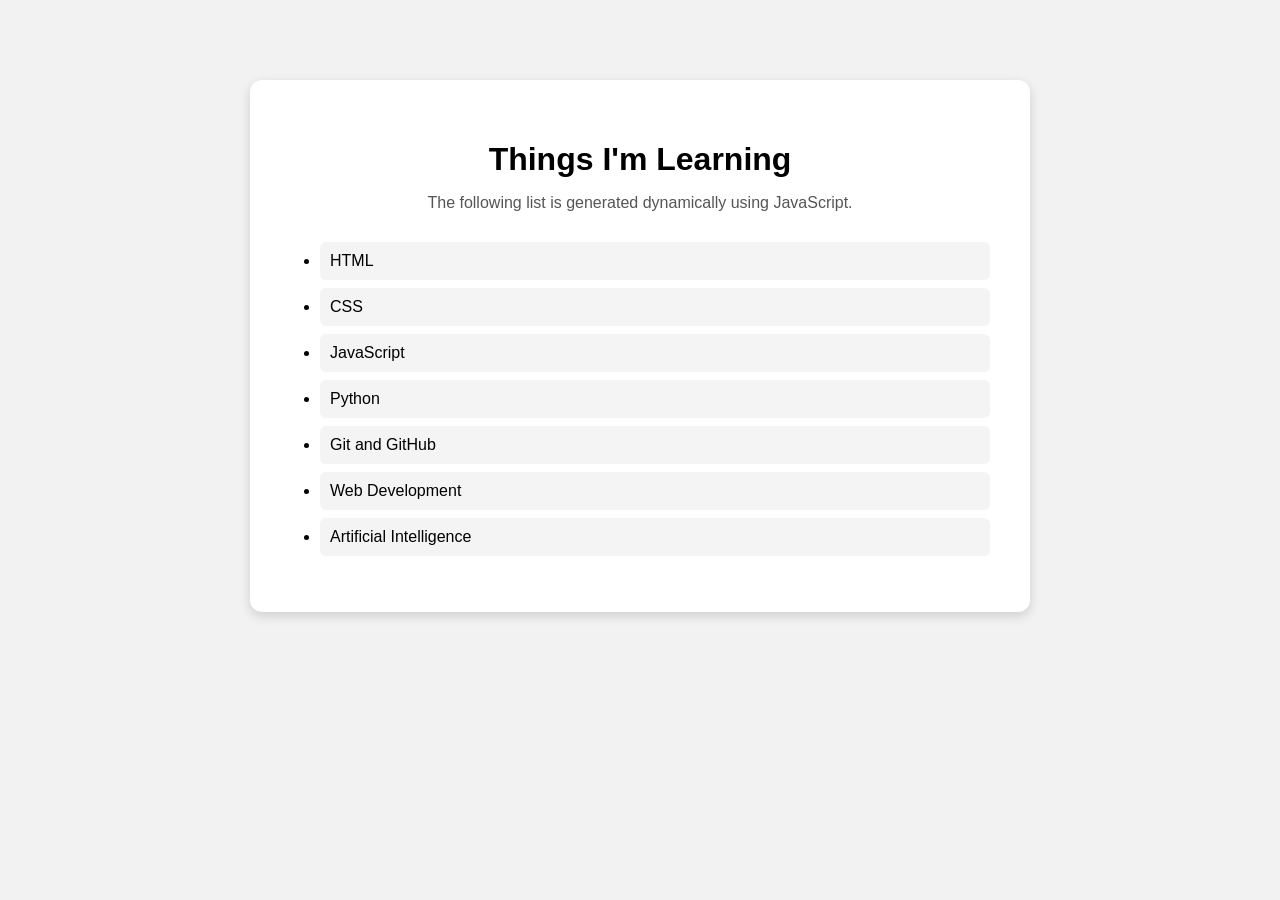
<file: questline-2/array-to-list/index.html>
<!DOCTYPE html>
<html lang="en">

<head>
    <meta charset="UTF-8">
    <meta name="viewport" content="width=device-width, initial-scale=1.0">
    <title>Array to List</title>

    <link rel="stylesheet" href="style.css">
</head>

<body>

    <main class="container">

        <h1>Things I'm Learning</h1>

        <p>The following list is generated dynamically using JavaScript.</p>

        <ul id="contentList"></ul>

    </main>

    <script src="script.js"></script>

</body>

</html>
</file>
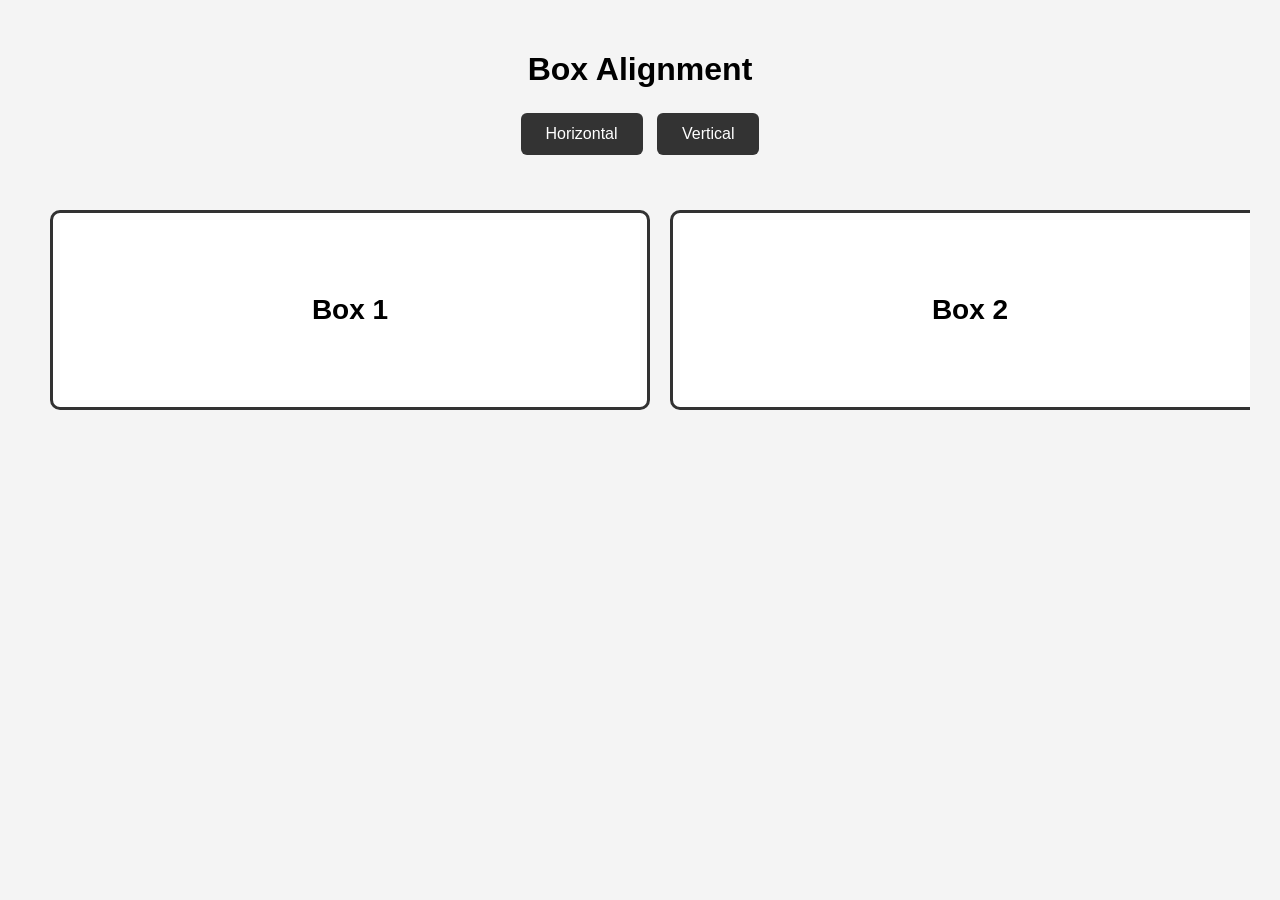
<file: questline-2/box-alignment/index.html>
<!DOCTYPE html>
<html lang="en">

<head>
    <meta charset="UTF-8">
    <meta name="viewport" content="width=device-width, initial-scale=1.0">
    <title>Box Alignment</title>

    <link rel="stylesheet" href="style.css">
</head>

<body>

    <main>

        <h1>Box Alignment</h1>

        <div class="buttons">
            <button id="horizontalBtn">Horizontal</button>
            <button id="verticalBtn">Vertical</button>
        </div>

        <div id="boxContainer" class="box-container horizontal">

            <div class="box">Box 1</div>
            <div class="box">Box 2</div>
            <div class="box">Box 3</div>
            <div class="box">Box 4</div>

        </div>

    </main>

    <script src="script.js"></script>

</body>

</html>
</file>
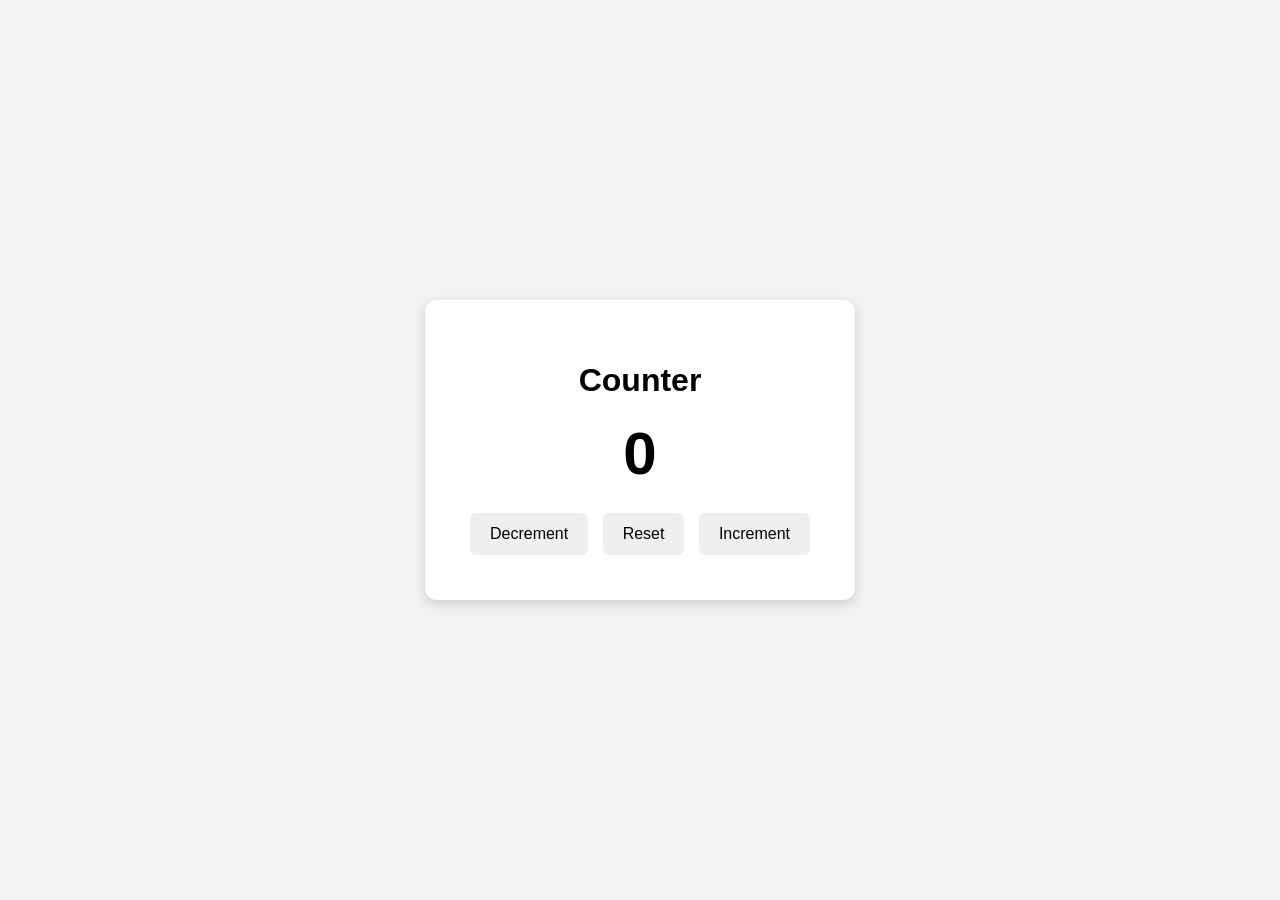
<file: questline-2/counter/index.html>
<!DOCTYPE html>
<html lang="en">

<head>
    <meta charset="UTF-8">
    <meta name="viewport" content="width=device-width, initial-scale=1.0">
    <title>Counter App</title>

    <link rel="stylesheet" href="style.css">
</head>

<body>

    <main class="counter-container">

        <h1>Counter</h1>

        <p id="counter">0</p>

        <div class="buttons">
            <button id="decrement">Decrement</button>
            <button id="reset">Reset</button>
            <button id="increment">Increment</button>
        </div>

    </main>

    <script src="script.js"></script>

</body>

</html>
</file>
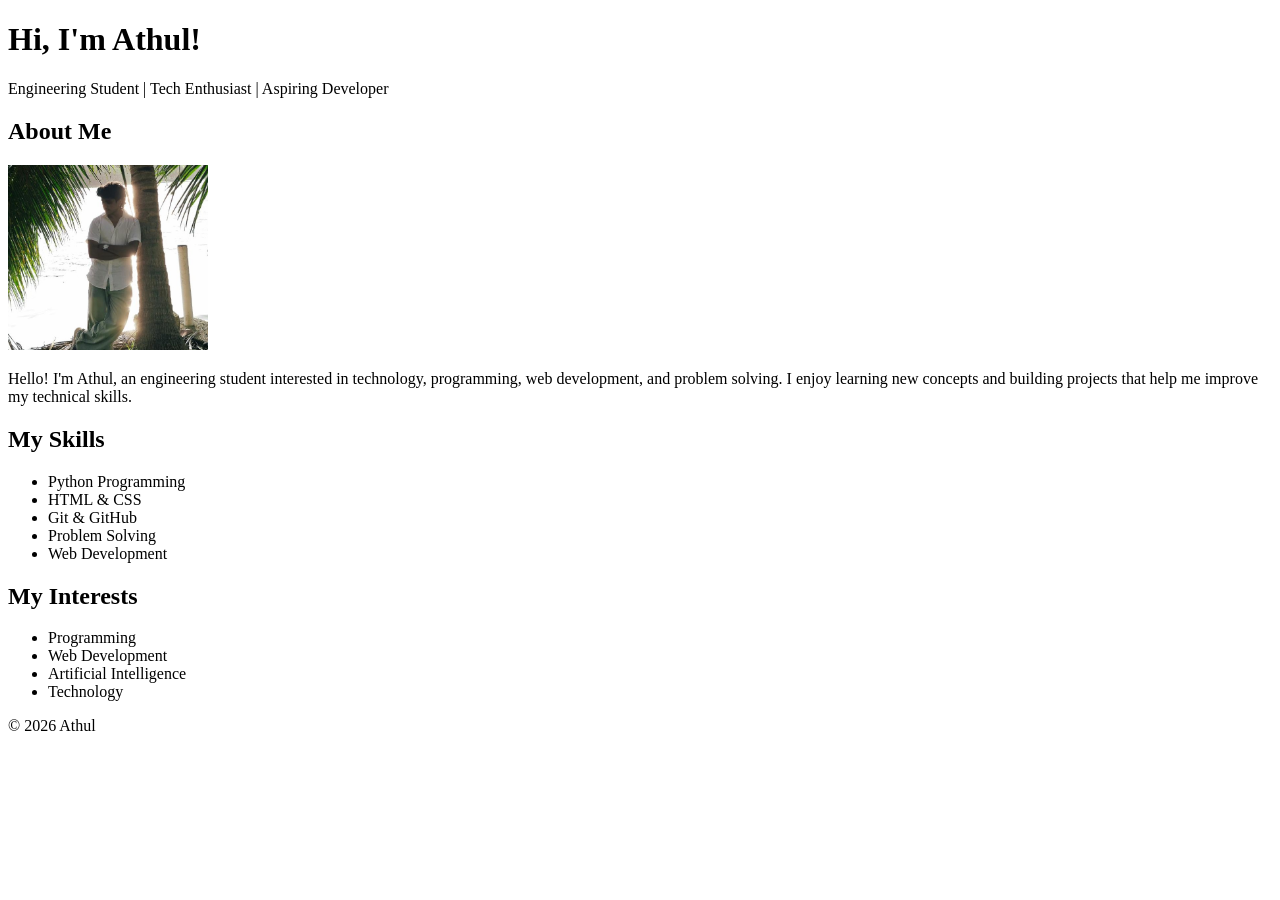
<file: questline-2/intro-html/index.html>
<!DOCTYPE html>
<html lang="en">

<head>
    <meta charset="UTF-8">
    <meta name="viewport" content="width=device-width, initial-scale=1.0">
    <title>Athul - Personal Introduction</title>
</head>

<body>

    <header>
        <h1>Hi, I'm Athul!</h1>
        <p>Engineering Student | Tech Enthusiast | Aspiring Developer</p>
    </header>

    <main>

        <section>
            <h2>About Me</h2>

            <img src="profile.jpg" alt="A photo of Athul" width="200">

            <p>
                Hello! I'm Athul, an engineering student interested in
                technology, programming, web development, and problem solving.
                I enjoy learning new concepts and building projects that help
                me improve my technical skills.
            </p>
        </section>

        <section>
            <h2>My Skills</h2>

            <ul>
                <li>Python Programming</li>
                <li>HTML & CSS</li>
                <li>Git & GitHub</li>
                <li>Problem Solving</li>
                <li>Web Development</li>
            </ul>
        </section>

        <section>
            <h2>My Interests</h2>

            <ul>
                <li>Programming</li>
                <li>Web Development</li>
                <li>Artificial Intelligence</li>
                <li>Technology</li>
            </ul>
        </section>

    </main>

    <footer>
        <p>© 2026 Athul</p>
    </footer>

</body>

</html>
</file>
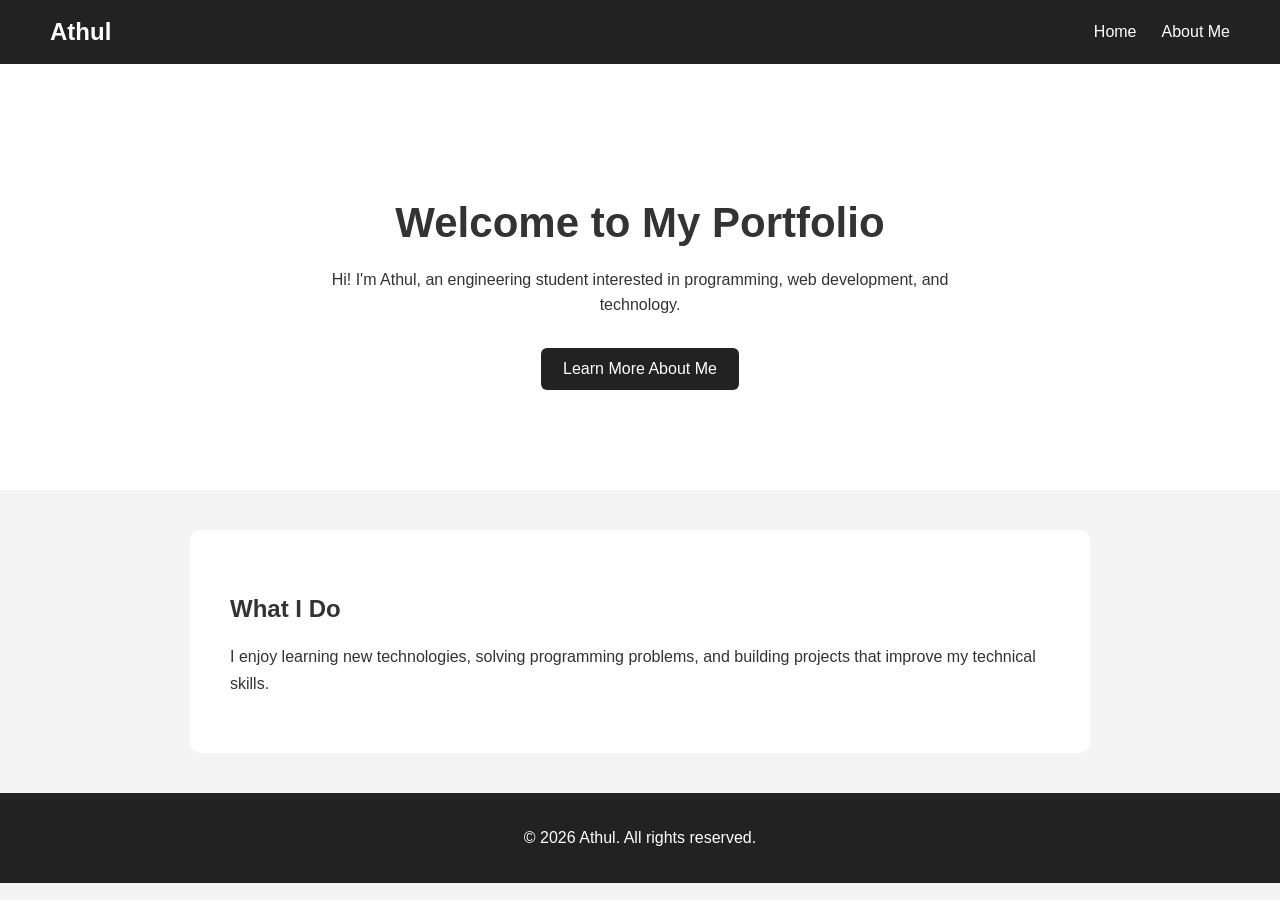
<file: questline-2/multipage-portfolio/index.html>
<!DOCTYPE html>
<html lang="en">

<head>
    <meta charset="UTF-8">
    <meta name="viewport" content="width=device-width, initial-scale=1.0">
    <title>Athul | Home</title>

    <link rel="stylesheet" href="style.css">
</head>

<body>

    <header>
        <nav class="navbar">

            <h2 class="logo">Athul</h2>

            <ul class="nav-links">
                <li><a href="index.html">Home</a></li>
                <li><a href="about.html">About Me</a></li>
            </ul>

        </nav>
    </header>

    <main>

        <section class="hero">
            <h1>Welcome to My Portfolio</h1>

            <p>
                Hi! I'm Athul, an engineering student interested in
                programming, web development, and technology.
            </p>

            <a href="about.html" class="button">Learn More About Me</a>
        </section>

        <section class="content">
            <h2>What I Do</h2>

            <p>
                I enjoy learning new technologies, solving programming
                problems, and building projects that improve my technical
                skills.
            </p>
        </section>

    </main>

    <footer>
        <p>© 2026 Athul. All rights reserved.</p>
    </footer>

</body>

</html>
</file>
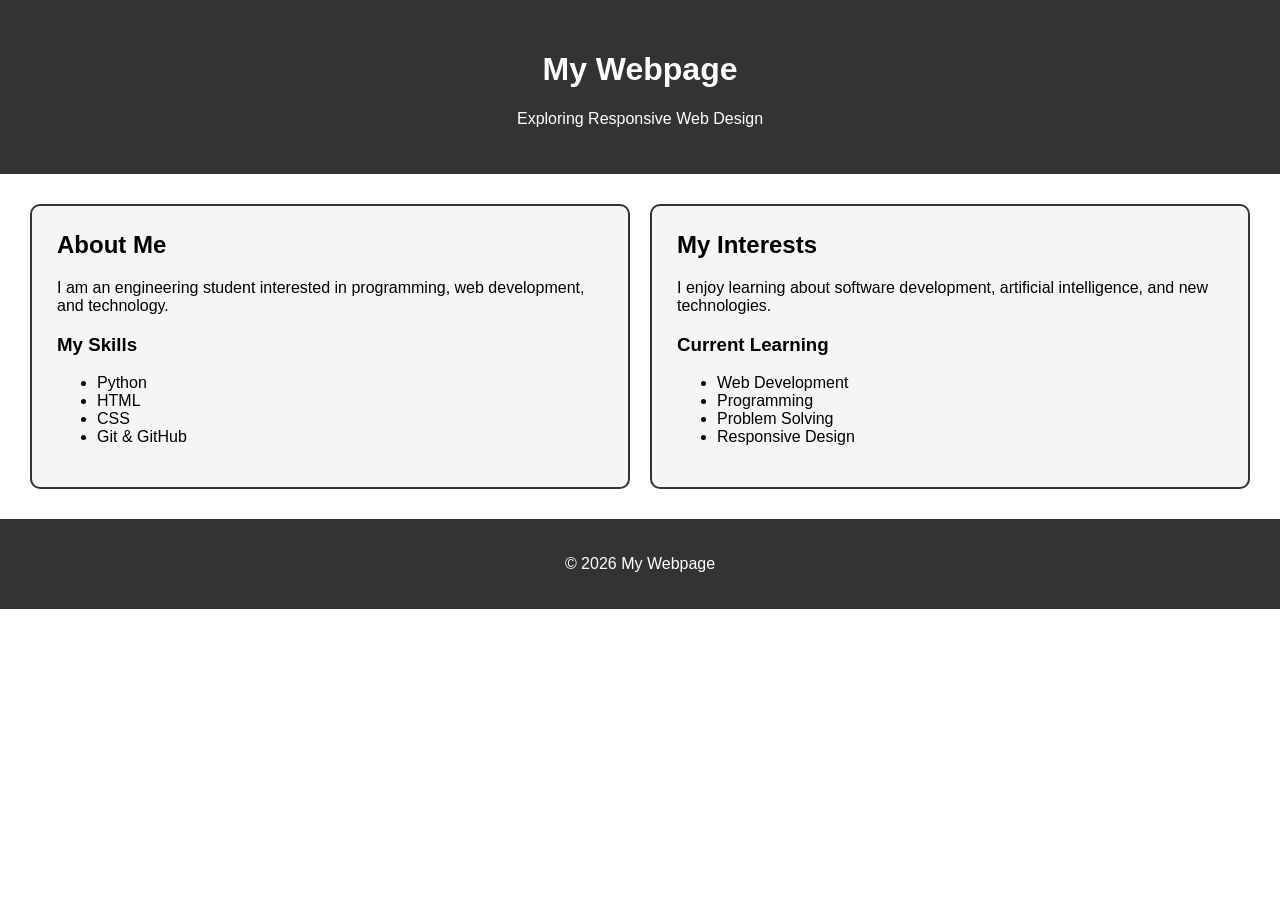
<file: questline-2/two-column-layout/index.html>
<!DOCTYPE html>
<html lang="en">

<head>
    <meta charset="UTF-8">
    <meta name="viewport" content="width=device-width, initial-scale=1.0">
    <title>Two Column Layout</title>

    <link rel="stylesheet" href="style.css">
</head>

<body>

    <header>
        <h1>My Webpage</h1>
        <p>Exploring Responsive Web Design</p>
    </header>

    <main class="container">

        <section class="column">
            <h2>About Me</h2>
            <p>
                I am an engineering student interested in programming,
                web development, and technology.
            </p>

            <h3>My Skills</h3>
            <ul>
                <li>Python</li>
                <li>HTML</li>
                <li>CSS</li>
                <li>Git & GitHub</li>
            </ul>
        </section>

        <section class="column">
            <h2>My Interests</h2>
            <p>
                I enjoy learning about software development, artificial
                intelligence, and new technologies.
            </p>

            <h3>Current Learning</h3>
            <ul>
                <li>Web Development</li>
                <li>Programming</li>
                <li>Problem Solving</li>
                <li>Responsive Design</li>
            </ul>
        </section>

    </main>

    <footer>
        <p>© 2026 My Webpage</p>
    </footer>

</body>

</html>
</file>
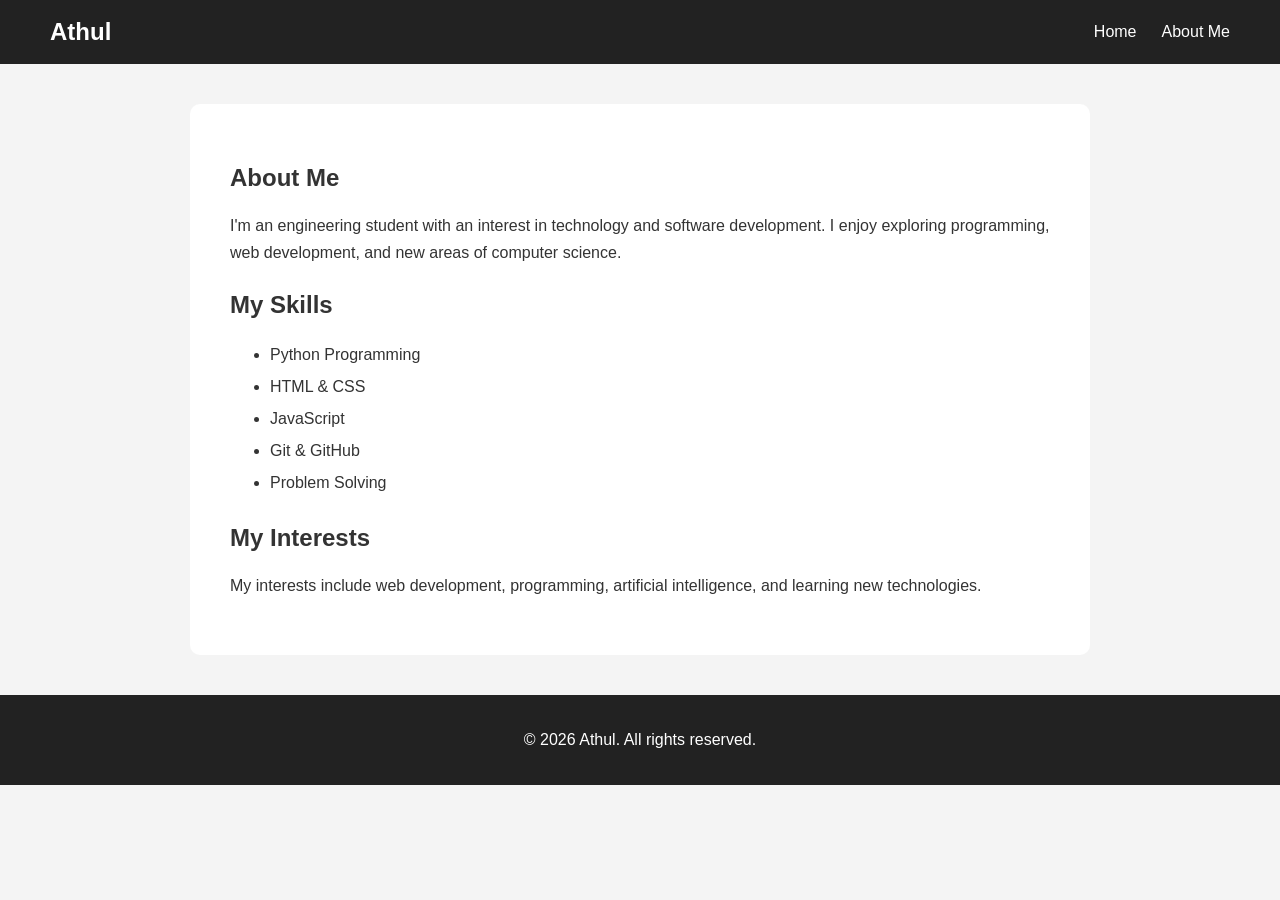
<file: questline-2/multipage-portfolio/about.html>
<!DOCTYPE html>
<html lang="en">

<head>
    <meta charset="UTF-8">
    <meta name="viewport" content="width=device-width, initial-scale=1.0">
    <title>Athul | About Me</title>

    <link rel="stylesheet" href="style.css">
</head>

<body>

    <header>
        <nav class="navbar">

            <h2 class="logo">Athul</h2>

            <ul class="nav-links">
                <li><a href="index.html">Home</a></li>
                <li><a href="about.html">About Me</a></li>
            </ul>

        </nav>
    </header>

    <main>

        <section class="content about-section">

            <h1>About Me</h1>

            <p>
                I'm an engineering student with an interest in technology
                and software development. I enjoy exploring programming,
                web development, and new areas of computer science.
            </p>

            <h2>My Skills</h2>

            <ul class="skills">
                <li>Python Programming</li>
                <li>HTML & CSS</li>
                <li>JavaScript</li>
                <li>Git & GitHub</li>
                <li>Problem Solving</li>
            </ul>

            <h2>My Interests</h2>

            <p>
                My interests include web development, programming,
                artificial intelligence, and learning new technologies.
            </p>

        </section>

    </main>

    <footer>
        <p>© 2026 Athul. All rights reserved.</p>
    </footer>

</body>

</html>
</file>
<file: questline-2/array-to-list/style.css>
body {
    margin: 0;
    font-family: Arial, sans-serif;
    background-color: #f2f2f2;
}

.container {
    max-width: 700px;
    margin: 80px auto;
    padding: 40px;
    background-color: white;
    border-radius: 12px;
    box-shadow: 0 4px 12px rgba(0, 0, 0, 0.15);
}

h1 {
    text-align: center;
    margin-bottom: 10px;
}

p {
    text-align: center;
    color: #555;
}

ul {
    margin-top: 30px;
    padding-left: 30px;
}

li {
    padding: 10px;
    margin-bottom: 8px;
    background-color: #f4f4f4;
    border-radius: 6px;
}
</file>
<file: questline-2/box-alignment/style.css>
body {
    margin: 0;
    font-family: Arial, sans-serif;
    background-color: #f4f4f4;
    text-align: center;
}

main {
    padding: 30px;
}

h1 {
    margin-bottom: 20px;
}

.buttons {
    margin-bottom: 30px;
}

button {
    padding: 12px 25px;
    margin: 5px;
    border: none;
    border-radius: 6px;
    background-color: #333;
    color: white;
    font-size: 16px;
    cursor: pointer;
}

button:hover {
    background-color: #555;
}

/* Box container */

.box-container {
    display: flex;
    gap: 20px;
    overflow-x: auto;
    padding: 20px;
}

/* Horizontal alignment */

.horizontal {
    flex-direction: row;
}

/* Vertical alignment */

.vertical {
    flex-direction: column;
}

/* Individual boxes */

.box {
    width: 600px;
    min-width: 600px;
    height: 200px;

    display: flex;
    justify-content: center;
    align-items: center;

    background-color: white;
    border: 3px solid #333;
    border-radius: 10px;

    font-size: 28px;
    font-weight: bold;

    box-sizing: border-box;
}
</file>
<file: questline-2/counter/style.css>
body {
    margin: 0;
    min-height: 100vh;
    display: flex;
    justify-content: center;
    align-items: center;
    font-family: Arial, sans-serif;
    background-color: #f2f2f2;
}

.counter-container {
    text-align: center;
    background-color: white;
    padding: 40px;
    border-radius: 12px;
    box-shadow: 0 4px 12px rgba(0, 0, 0, 0.15);
}

h1 {
    margin-bottom: 20px;
}

#counter {
    font-size: 60px;
    font-weight: bold;
    margin: 20px;
}

button {
    padding: 12px 20px;
    margin: 5px;
    border: none;
    border-radius: 6px;
    cursor: pointer;
    font-size: 16px;
}
</file>
<file: questline-2/multipage-portfolio/style.css>
* {
    box-sizing: border-box;
}

body {
    margin: 0;
    font-family: Arial, sans-serif;
    background-color: #f4f4f4;
    color: #333;
}

/* Navigation bar */

.navbar {
    display: flex;
    justify-content: space-between;
    align-items: center;
    padding: 18px 50px;
    background-color: #222;
}

.logo {
    margin: 0;
    color: white;
}

.nav-links {
    display: flex;
    gap: 25px;
    list-style: none;
    margin: 0;
    padding: 0;
}

.nav-links a {
    color: white;
    text-decoration: none;
    font-size: 16px;
}

.nav-links a:hover {
    text-decoration: underline;
}

/* Home page */

.hero {
    text-align: center;
    padding: 100px 20px;
    background-color: white;
}

.hero h1 {
    font-size: 42px;
    margin-bottom: 20px;
}

.hero p {
    max-width: 650px;
    margin: 0 auto 30px;
    line-height: 1.6;
}

.button {
    display: inline-block;
    padding: 12px 22px;
    background-color: #222;
    color: white;
    text-decoration: none;
    border-radius: 6px;
}

.button:hover {
    background-color: #444;
}

/* General content */

.content {
    max-width: 900px;
    margin: 40px auto;
    padding: 40px;
    background-color: white;
    border-radius: 10px;
}

.content h2 {
    margin-top: 25px;
}

.content p {
    line-height: 1.7;
}

/* Skills */

.skills {
    line-height: 2;
}

/* Footer */

footer {
    text-align: center;
    padding: 20px;
    background-color: #222;
    color: white;
    margin-top: 40px;
}

/* Mobile layout */

@media (max-width: 600px) {

    .navbar {
        padding: 18px 20px;
        flex-direction: column;
        gap: 15px;
    }

    .hero {
        padding: 70px 20px;
    }

    .hero h1 {
        font-size: 32px;
    }

    .content {
        margin: 20px;
        padding: 25px;
    }
}
</file>
<file: questline-2/two-column-layout/style.css>
body {
    margin: 0;
    font-family: Arial, sans-serif;
    background-color: white;
}

header {
    text-align: center;
    padding: 30px;
    background-color: #333;
    color: white;
}

.container {
    display: flex;
    gap: 20px;
    padding: 30px;
}

.column {
    flex: 1;
    padding: 25px;
    border: 2px solid #333;
    border-radius: 10px;
    background-color: #f5f5f5;
}

.column h2 {
    margin-top: 0;
}

footer {
    text-align: center;
    padding: 20px;
    background-color: #333;
    color: white;
}

/* Responsive design */
@media (max-width: 500px) {
    body {
        background-color: lightblue;
    }

    .container {
        flex-direction: column;
    }
}
</file>
